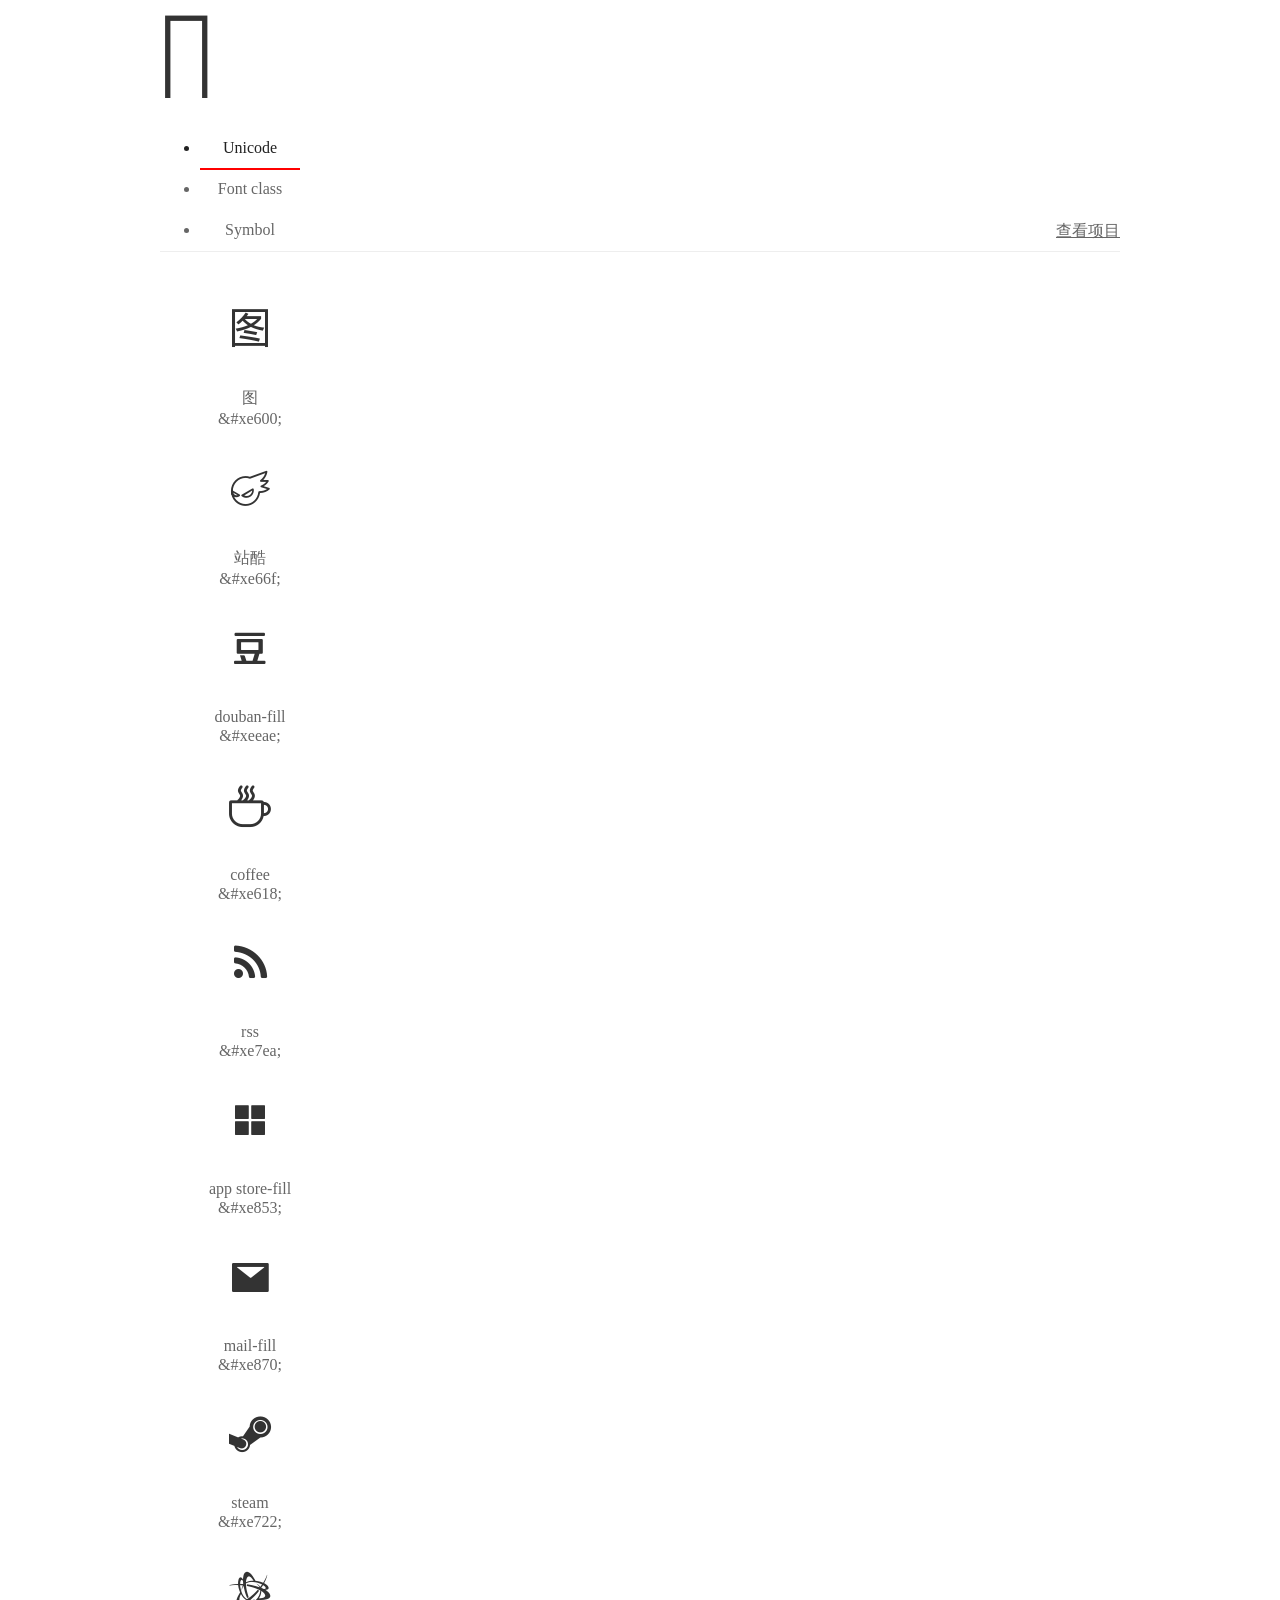
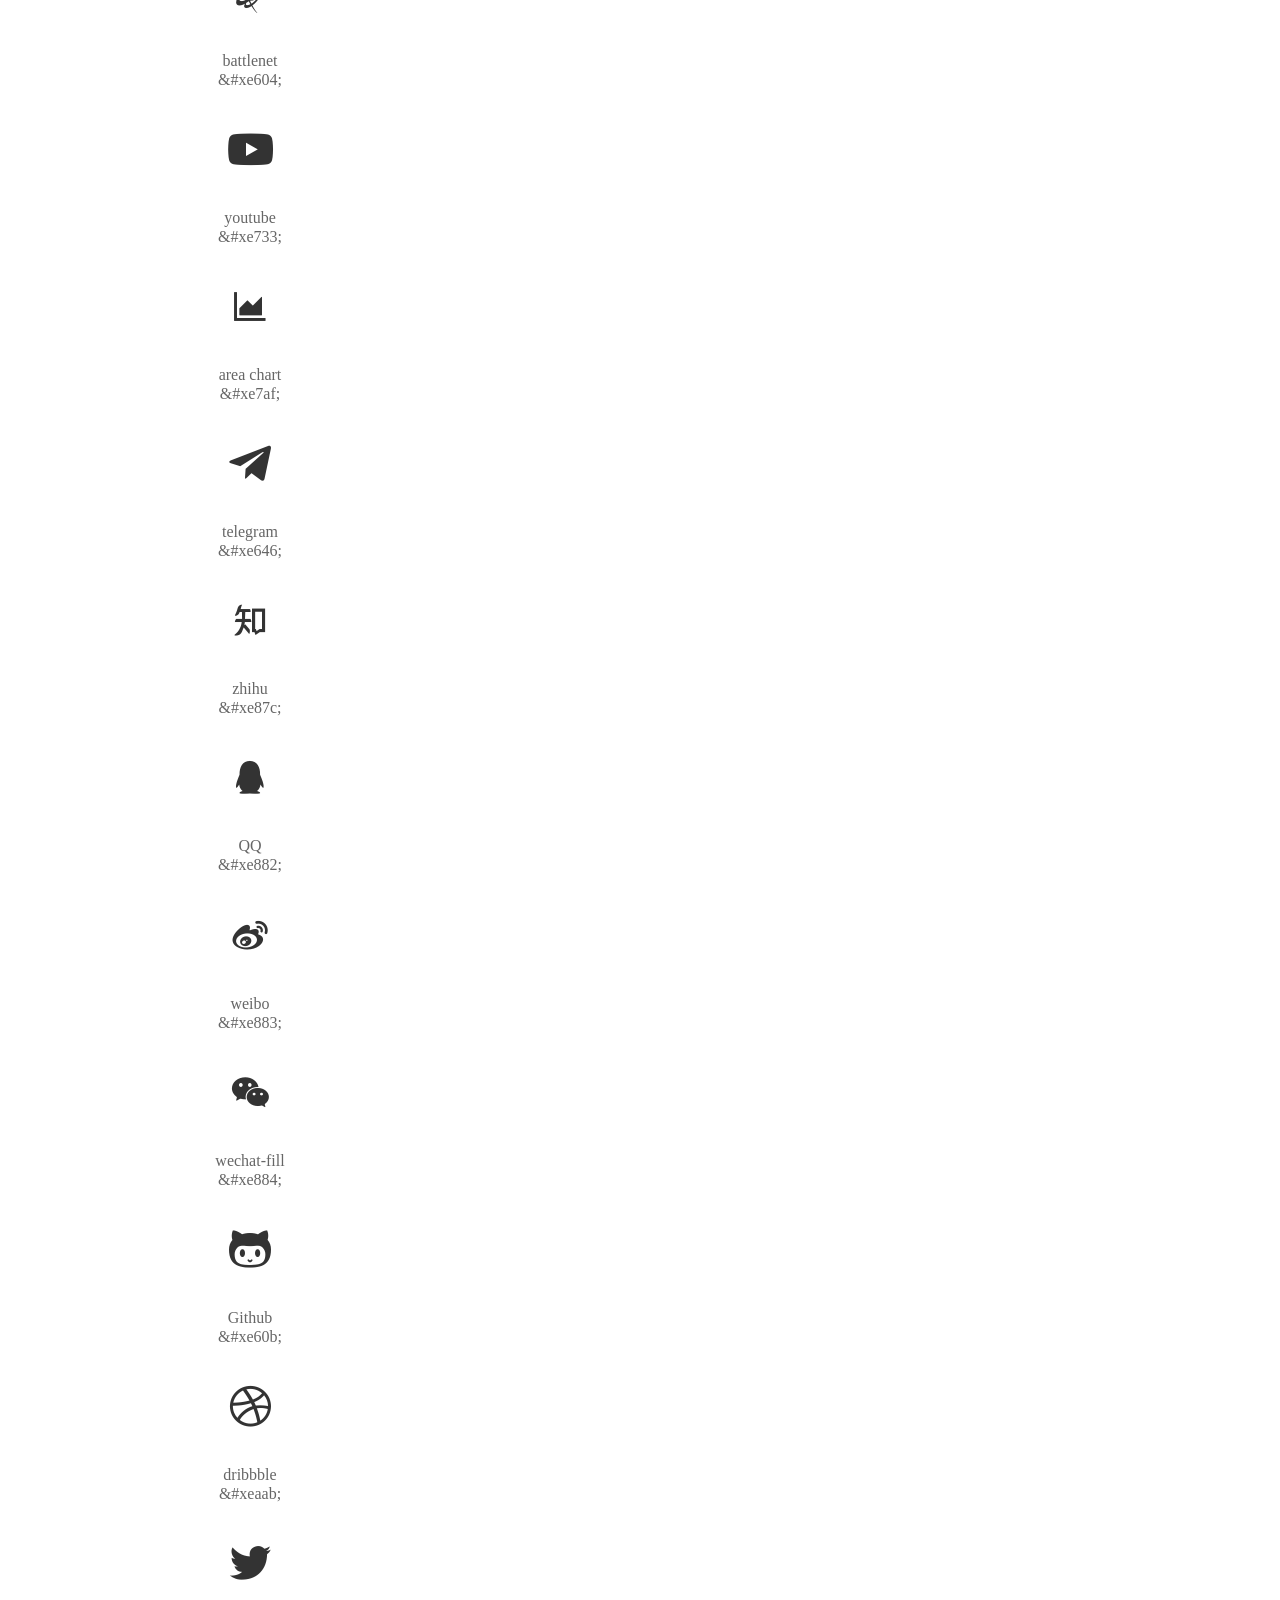
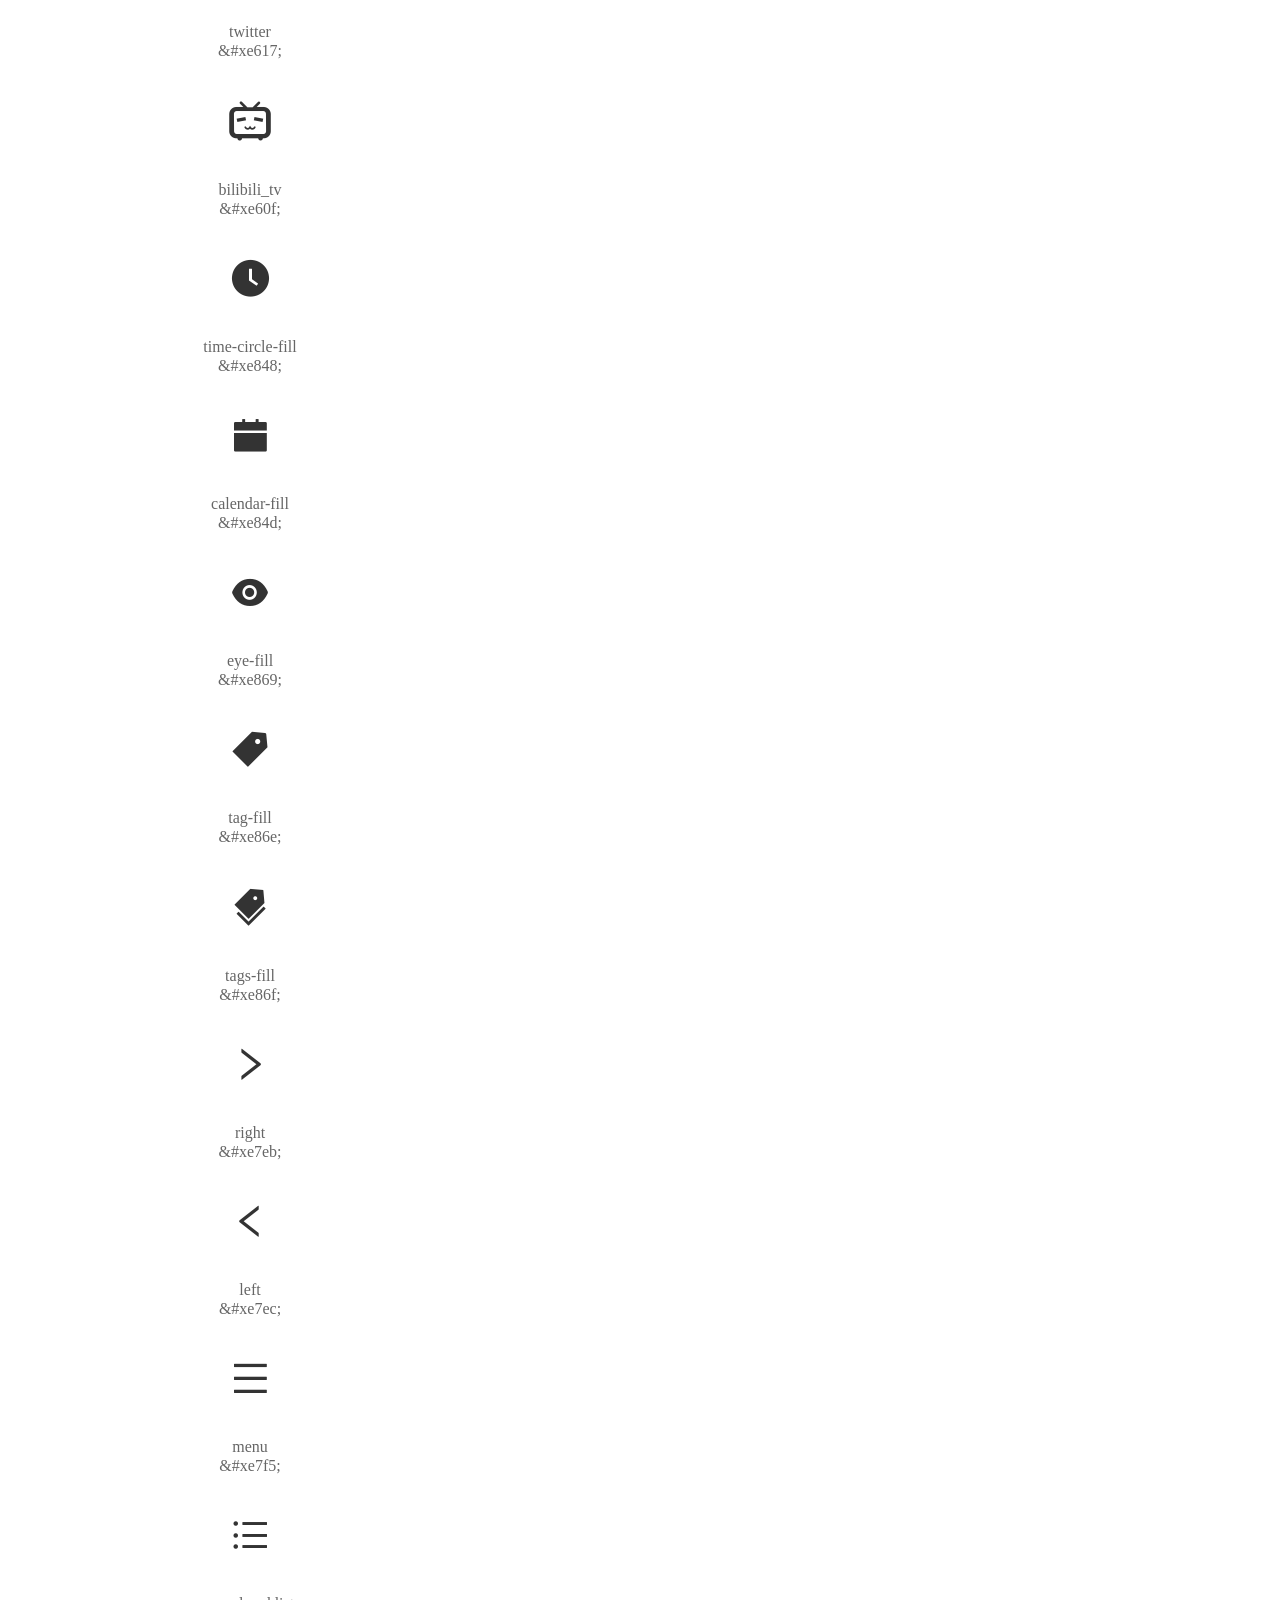
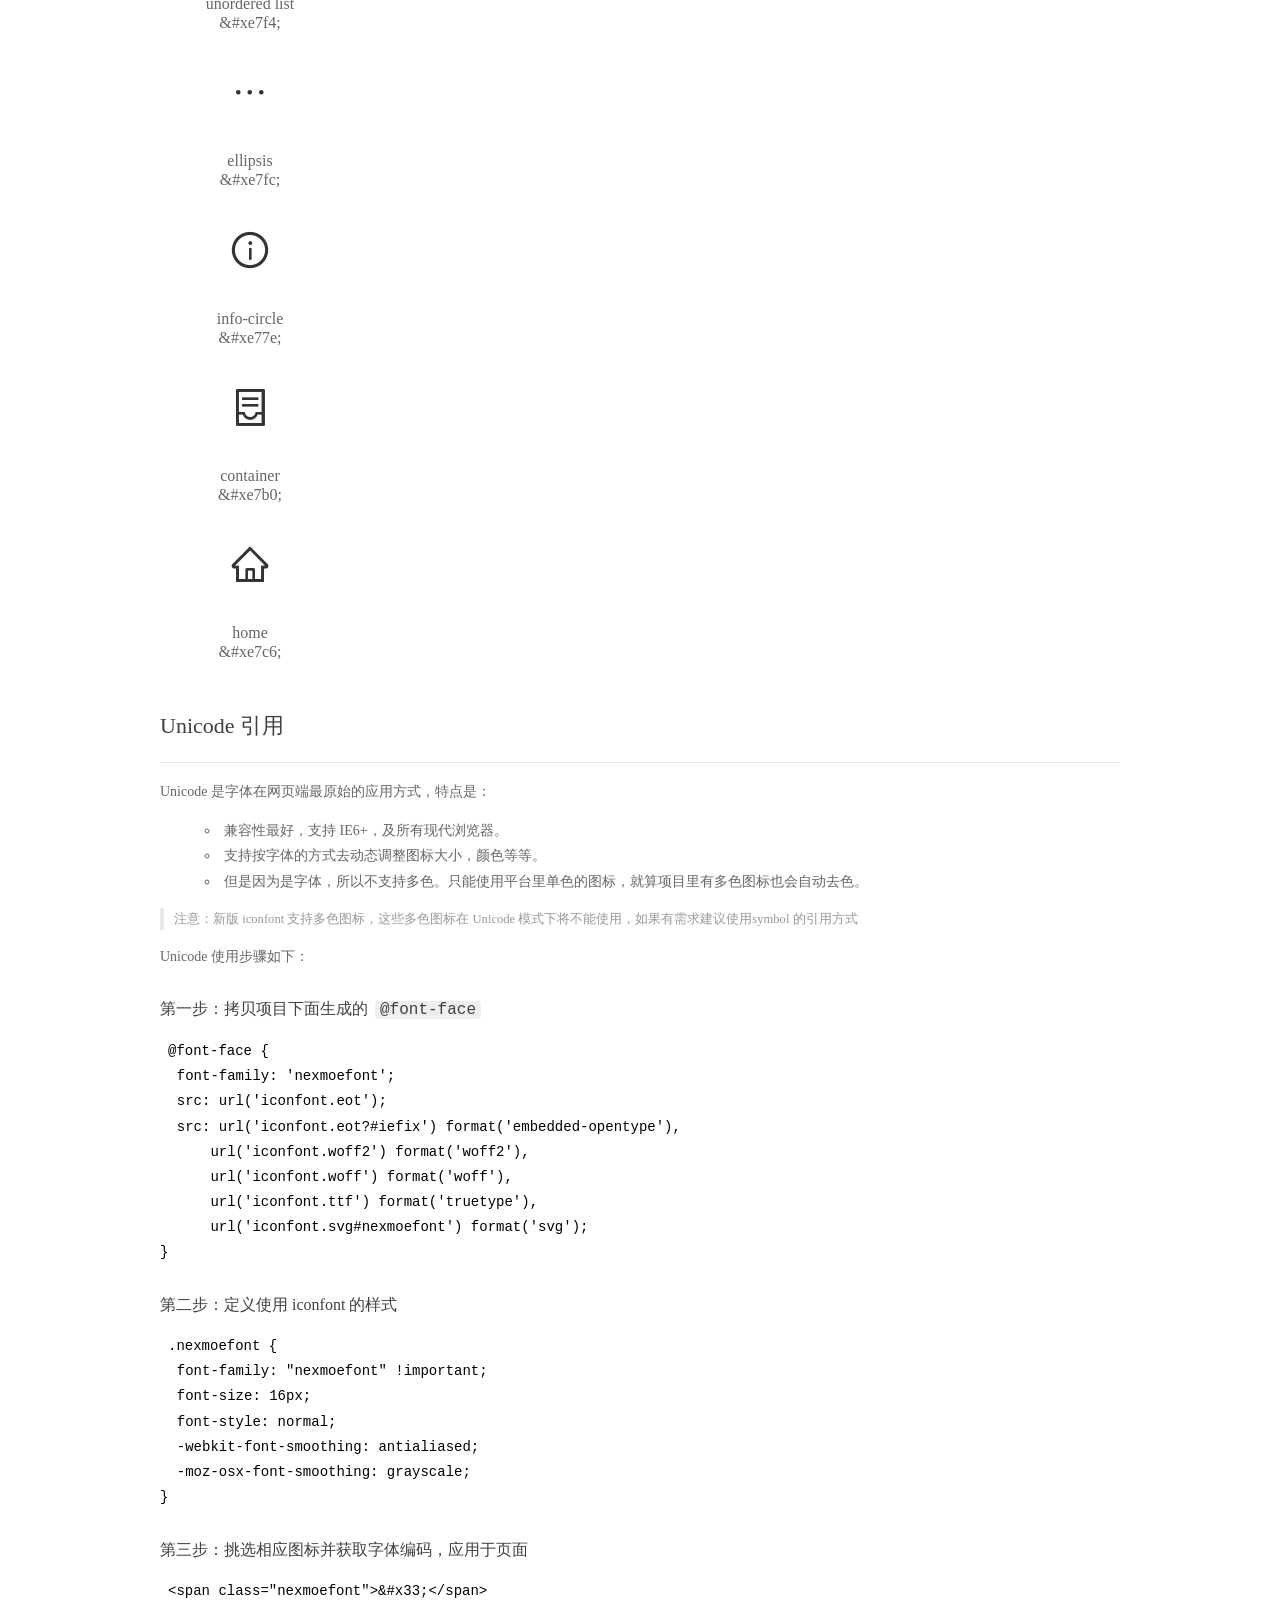
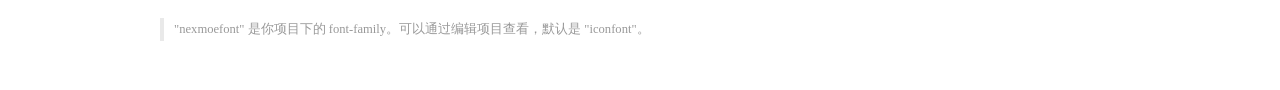
<file: lib/iconfont/demo_index.html>
<!DOCTYPE html>
<html>
<head>
  <meta charset="utf-8"/>
  <title>IconFont Demo</title>
  <link rel="shortcut icon" href="https://img.alicdn.com/tps/i4/TB1_oz6GVXXXXaFXpXXJDFnIXXX-64-64.ico" type="image/x-icon"/>
  <link rel="stylesheet" href="https://g.alicdn.com/thx/cube/1.3.2/cube.min.css">
  <link rel="stylesheet" href="demo.css">
  <link rel="stylesheet" href="iconfont.css">
  <script src="iconfont.js"></script>
  <!-- jQuery -->
  <script src="https://a1.alicdn.com/oss/uploads/2018/12/26/7bfddb60-08e8-11e9-9b04-53e73bb6408b.js"></script>
  <!-- 代码高亮 -->
  <script src="https://a1.alicdn.com/oss/uploads/2018/12/26/a3f714d0-08e6-11e9-8a15-ebf944d7534c.js"></script>
</head>
<body>
  <div class="main">
    <h1 class="logo"><a href="https://www.iconfont.cn/" title="iconfont 首页" target="_blank">&#xe86b;</a></h1>
    <div class="nav-tabs">
      <ul id="tabs" class="dib-box">
        <li class="dib active"><span>Unicode</span></li>
        <li class="dib"><span>Font class</span></li>
        <li class="dib"><span>Symbol</span></li>
      </ul>
      
      <a href="https://www.iconfont.cn/manage/index?manage_type=myprojects&projectId=1038733" target="_blank" class="nav-more">查看项目</a>
      
    </div>
    <div class="tab-container">
      <div class="content unicode" style="display: block;">
          <ul class="icon_lists dib-box">
          
            <li class="dib">
              <span class="icon nexmoefont">&#xe600;</span>
                <div class="name">图</div>
                <div class="code-name">&amp;#xe600;</div>
              </li>
          
            <li class="dib">
              <span class="icon nexmoefont">&#xe66f;</span>
                <div class="name">站酷</div>
                <div class="code-name">&amp;#xe66f;</div>
              </li>
          
            <li class="dib">
              <span class="icon nexmoefont">&#xeeae;</span>
                <div class="name">douban-fill</div>
                <div class="code-name">&amp;#xeeae;</div>
              </li>
          
            <li class="dib">
              <span class="icon nexmoefont">&#xe618;</span>
                <div class="name">coffee</div>
                <div class="code-name">&amp;#xe618;</div>
              </li>
          
            <li class="dib">
              <span class="icon nexmoefont">&#xe7ea;</span>
                <div class="name">rss</div>
                <div class="code-name">&amp;#xe7ea;</div>
              </li>
          
            <li class="dib">
              <span class="icon nexmoefont">&#xe853;</span>
                <div class="name">app store-fill</div>
                <div class="code-name">&amp;#xe853;</div>
              </li>
          
            <li class="dib">
              <span class="icon nexmoefont">&#xe870;</span>
                <div class="name">mail-fill</div>
                <div class="code-name">&amp;#xe870;</div>
              </li>
          
            <li class="dib">
              <span class="icon nexmoefont">&#xe722;</span>
                <div class="name">steam</div>
                <div class="code-name">&amp;#xe722;</div>
              </li>
          
            <li class="dib">
              <span class="icon nexmoefont">&#xe604;</span>
                <div class="name">battlenet</div>
                <div class="code-name">&amp;#xe604;</div>
              </li>
          
            <li class="dib">
              <span class="icon nexmoefont">&#xe733;</span>
                <div class="name">youtube</div>
                <div class="code-name">&amp;#xe733;</div>
              </li>
          
            <li class="dib">
              <span class="icon nexmoefont">&#xe7af;</span>
                <div class="name">area chart</div>
                <div class="code-name">&amp;#xe7af;</div>
              </li>
          
            <li class="dib">
              <span class="icon nexmoefont">&#xe646;</span>
                <div class="name">telegram</div>
                <div class="code-name">&amp;#xe646;</div>
              </li>
          
            <li class="dib">
              <span class="icon nexmoefont">&#xe87c;</span>
                <div class="name">zhihu</div>
                <div class="code-name">&amp;#xe87c;</div>
              </li>
          
            <li class="dib">
              <span class="icon nexmoefont">&#xe882;</span>
                <div class="name">QQ</div>
                <div class="code-name">&amp;#xe882;</div>
              </li>
          
            <li class="dib">
              <span class="icon nexmoefont">&#xe883;</span>
                <div class="name">weibo</div>
                <div class="code-name">&amp;#xe883;</div>
              </li>
          
            <li class="dib">
              <span class="icon nexmoefont">&#xe884;</span>
                <div class="name">wechat-fill</div>
                <div class="code-name">&amp;#xe884;</div>
              </li>
          
            <li class="dib">
              <span class="icon nexmoefont">&#xe60b;</span>
                <div class="name">Github</div>
                <div class="code-name">&amp;#xe60b;</div>
              </li>
          
            <li class="dib">
              <span class="icon nexmoefont">&#xeaab;</span>
                <div class="name">dribbble</div>
                <div class="code-name">&amp;#xeaab;</div>
              </li>
          
            <li class="dib">
              <span class="icon nexmoefont">&#xe617;</span>
                <div class="name">twitter</div>
                <div class="code-name">&amp;#xe617;</div>
              </li>
          
            <li class="dib">
              <span class="icon nexmoefont">&#xe60f;</span>
                <div class="name">bilibili_tv</div>
                <div class="code-name">&amp;#xe60f;</div>
              </li>
          
            <li class="dib">
              <span class="icon nexmoefont">&#xe848;</span>
                <div class="name">time-circle-fill</div>
                <div class="code-name">&amp;#xe848;</div>
              </li>
          
            <li class="dib">
              <span class="icon nexmoefont">&#xe84d;</span>
                <div class="name">calendar-fill</div>
                <div class="code-name">&amp;#xe84d;</div>
              </li>
          
            <li class="dib">
              <span class="icon nexmoefont">&#xe869;</span>
                <div class="name">eye-fill</div>
                <div class="code-name">&amp;#xe869;</div>
              </li>
          
            <li class="dib">
              <span class="icon nexmoefont">&#xe86e;</span>
                <div class="name">tag-fill</div>
                <div class="code-name">&amp;#xe86e;</div>
              </li>
          
            <li class="dib">
              <span class="icon nexmoefont">&#xe86f;</span>
                <div class="name">tags-fill</div>
                <div class="code-name">&amp;#xe86f;</div>
              </li>
          
            <li class="dib">
              <span class="icon nexmoefont">&#xe7eb;</span>
                <div class="name">right</div>
                <div class="code-name">&amp;#xe7eb;</div>
              </li>
          
            <li class="dib">
              <span class="icon nexmoefont">&#xe7ec;</span>
                <div class="name">left</div>
                <div class="code-name">&amp;#xe7ec;</div>
              </li>
          
            <li class="dib">
              <span class="icon nexmoefont">&#xe7f5;</span>
                <div class="name">menu</div>
                <div class="code-name">&amp;#xe7f5;</div>
              </li>
          
            <li class="dib">
              <span class="icon nexmoefont">&#xe7f4;</span>
                <div class="name">unordered list</div>
                <div class="code-name">&amp;#xe7f4;</div>
              </li>
          
            <li class="dib">
              <span class="icon nexmoefont">&#xe7fc;</span>
                <div class="name">ellipsis</div>
                <div class="code-name">&amp;#xe7fc;</div>
              </li>
          
            <li class="dib">
              <span class="icon nexmoefont">&#xe77e;</span>
                <div class="name">info-circle</div>
                <div class="code-name">&amp;#xe77e;</div>
              </li>
          
            <li class="dib">
              <span class="icon nexmoefont">&#xe7b0;</span>
                <div class="name">container</div>
                <div class="code-name">&amp;#xe7b0;</div>
              </li>
          
            <li class="dib">
              <span class="icon nexmoefont">&#xe7c6;</span>
                <div class="name">home</div>
                <div class="code-name">&amp;#xe7c6;</div>
              </li>
          
          </ul>
          <div class="article markdown">
          <h2 id="unicode-">Unicode 引用</h2>
          <hr>

          <p>Unicode 是字体在网页端最原始的应用方式，特点是：</p>
          <ul>
            <li>兼容性最好，支持 IE6+，及所有现代浏览器。</li>
            <li>支持按字体的方式去动态调整图标大小，颜色等等。</li>
            <li>但是因为是字体，所以不支持多色。只能使用平台里单色的图标，就算项目里有多色图标也会自动去色。</li>
          </ul>
          <blockquote>
            <p>注意：新版 iconfont 支持多色图标，这些多色图标在 Unicode 模式下将不能使用，如果有需求建议使用symbol 的引用方式</p>
          </blockquote>
          <p>Unicode 使用步骤如下：</p>
          <h3 id="-font-face">第一步：拷贝项目下面生成的 <code>@font-face</code></h3>
<pre><code class="language-css"
>@font-face {
  font-family: 'nexmoefont';
  src: url('iconfont.eot');
  src: url('iconfont.eot?#iefix') format('embedded-opentype'),
      url('iconfont.woff2') format('woff2'),
      url('iconfont.woff') format('woff'),
      url('iconfont.ttf') format('truetype'),
      url('iconfont.svg#nexmoefont') format('svg');
}
</code></pre>
          <h3 id="-iconfont-">第二步：定义使用 iconfont 的样式</h3>
<pre><code class="language-css"
>.nexmoefont {
  font-family: "nexmoefont" !important;
  font-size: 16px;
  font-style: normal;
  -webkit-font-smoothing: antialiased;
  -moz-osx-font-smoothing: grayscale;
}
</code></pre>
          <h3 id="-">第三步：挑选相应图标并获取字体编码，应用于页面</h3>
<pre>
<code class="language-html"
>&lt;span class="nexmoefont"&gt;&amp;#x33;&lt;/span&gt;
</code></pre>
          <blockquote>
            <p>"nexmoefont" 是你项目下的 font-family。可以通过编辑项目查看，默认是 "iconfont"。</p>
          </blockquote>
          </div>
      </div>
      <div class="content font-class">
        <ul class="icon_lists dib-box">
          
          <li class="dib">
            <span class="icon nexmoefont icon-tuchong"></span>
            <div class="name">
              图
            </div>
            <div class="code-name">.icon-tuchong
            </div>
          </li>
          
          <li class="dib">
            <span class="icon nexmoefont icon-zhanku"></span>
            <div class="name">
              站酷
            </div>
            <div class="code-name">.icon-zhanku
            </div>
          </li>
          
          <li class="dib">
            <span class="icon nexmoefont icon-douban-fill"></span>
            <div class="name">
              douban-fill
            </div>
            <div class="code-name">.icon-douban-fill
            </div>
          </li>
          
          <li class="dib">
            <span class="icon nexmoefont icon-coffee"></span>
            <div class="name">
              coffee
            </div>
            <div class="code-name">.icon-coffee
            </div>
          </li>
          
          <li class="dib">
            <span class="icon nexmoefont icon-rss"></span>
            <div class="name">
              rss
            </div>
            <div class="code-name">.icon-rss
            </div>
          </li>
          
          <li class="dib">
            <span class="icon nexmoefont icon-appstore-fill"></span>
            <div class="name">
              app store-fill
            </div>
            <div class="code-name">.icon-appstore-fill
            </div>
          </li>
          
          <li class="dib">
            <span class="icon nexmoefont icon-mail-fill"></span>
            <div class="name">
              mail-fill
            </div>
            <div class="code-name">.icon-mail-fill
            </div>
          </li>
          
          <li class="dib">
            <span class="icon nexmoefont icon-steam"></span>
            <div class="name">
              steam
            </div>
            <div class="code-name">.icon-steam
            </div>
          </li>
          
          <li class="dib">
            <span class="icon nexmoefont icon-battlenet"></span>
            <div class="name">
              battlenet
            </div>
            <div class="code-name">.icon-battlenet
            </div>
          </li>
          
          <li class="dib">
            <span class="icon nexmoefont icon-youtube"></span>
            <div class="name">
              youtube
            </div>
            <div class="code-name">.icon-youtube
            </div>
          </li>
          
          <li class="dib">
            <span class="icon nexmoefont icon-areachart"></span>
            <div class="name">
              area chart
            </div>
            <div class="code-name">.icon-areachart
            </div>
          </li>
          
          <li class="dib">
            <span class="icon nexmoefont icon-telegram"></span>
            <div class="name">
              telegram
            </div>
            <div class="code-name">.icon-telegram
            </div>
          </li>
          
          <li class="dib">
            <span class="icon nexmoefont icon-zhihu"></span>
            <div class="name">
              zhihu
            </div>
            <div class="code-name">.icon-zhihu
            </div>
          </li>
          
          <li class="dib">
            <span class="icon nexmoefont icon-QQ"></span>
            <div class="name">
              QQ
            </div>
            <div class="code-name">.icon-QQ
            </div>
          </li>
          
          <li class="dib">
            <span class="icon nexmoefont icon-weibo"></span>
            <div class="name">
              weibo
            </div>
            <div class="code-name">.icon-weibo
            </div>
          </li>
          
          <li class="dib">
            <span class="icon nexmoefont icon-wechat-fill"></span>
            <div class="name">
              wechat-fill
            </div>
            <div class="code-name">.icon-wechat-fill
            </div>
          </li>
          
          <li class="dib">
            <span class="icon nexmoefont icon-github"></span>
            <div class="name">
              Github
            </div>
            <div class="code-name">.icon-github
            </div>
          </li>
          
          <li class="dib">
            <span class="icon nexmoefont icon-dribbble"></span>
            <div class="name">
              dribbble
            </div>
            <div class="code-name">.icon-dribbble
            </div>
          </li>
          
          <li class="dib">
            <span class="icon nexmoefont icon-twitter"></span>
            <div class="name">
              twitter
            </div>
            <div class="code-name">.icon-twitter
            </div>
          </li>
          
          <li class="dib">
            <span class="icon nexmoefont icon-bilibili"></span>
            <div class="name">
              bilibili_tv
            </div>
            <div class="code-name">.icon-bilibili
            </div>
          </li>
          
          <li class="dib">
            <span class="icon nexmoefont icon-time-circle-fill"></span>
            <div class="name">
              time-circle-fill
            </div>
            <div class="code-name">.icon-time-circle-fill
            </div>
          </li>
          
          <li class="dib">
            <span class="icon nexmoefont icon-calendar-fill"></span>
            <div class="name">
              calendar-fill
            </div>
            <div class="code-name">.icon-calendar-fill
            </div>
          </li>
          
          <li class="dib">
            <span class="icon nexmoefont icon-eye-fill"></span>
            <div class="name">
              eye-fill
            </div>
            <div class="code-name">.icon-eye-fill
            </div>
          </li>
          
          <li class="dib">
            <span class="icon nexmoefont icon-tag-fill"></span>
            <div class="name">
              tag-fill
            </div>
            <div class="code-name">.icon-tag-fill
            </div>
          </li>
          
          <li class="dib">
            <span class="icon nexmoefont icon-tags-fill"></span>
            <div class="name">
              tags-fill
            </div>
            <div class="code-name">.icon-tags-fill
            </div>
          </li>
          
          <li class="dib">
            <span class="icon nexmoefont icon-right"></span>
            <div class="name">
              right
            </div>
            <div class="code-name">.icon-right
            </div>
          </li>
          
          <li class="dib">
            <span class="icon nexmoefont icon-left"></span>
            <div class="name">
              left
            </div>
            <div class="code-name">.icon-left
            </div>
          </li>
          
          <li class="dib">
            <span class="icon nexmoefont icon-menu"></span>
            <div class="name">
              menu
            </div>
            <div class="code-name">.icon-menu
            </div>
          </li>
          
          <li class="dib">
            <span class="icon nexmoefont icon-unorderedlist"></span>
            <div class="name">
              unordered list
            </div>
            <div class="code-name">.icon-unorderedlist
            </div>
          </li>
          
          <li class="dib">
            <span class="icon nexmoefont icon-ellipsis"></span>
            <div class="name">
              ellipsis
            </div>
            <div class="code-name">.icon-ellipsis
            </div>
          </li>
          
          <li class="dib">
            <span class="icon nexmoefont icon-info-circle"></span>
            <div class="name">
              info-circle
            </div>
            <div class="code-name">.icon-info-circle
            </div>
          </li>
          
          <li class="dib">
            <span class="icon nexmoefont icon-container"></span>
            <div class="name">
              container
            </div>
            <div class="code-name">.icon-container
            </div>
          </li>
          
          <li class="dib">
            <span class="icon nexmoefont icon-home"></span>
            <div class="name">
              home
            </div>
            <div class="code-name">.icon-home
            </div>
          </li>
          
        </ul>
        <div class="article markdown">
        <h2 id="font-class-">font-class 引用</h2>
        <hr>

        <p>font-class 是 Unicode 使用方式的一种变种，主要是解决 Unicode 书写不直观，语意不明确的问题。</p>
        <p>与 Unicode 使用方式相比，具有如下特点：</p>
        <ul>
          <li>兼容性良好，支持 IE8+，及所有现代浏览器。</li>
          <li>相比于 Unicode 语意明确，书写更直观。可以很容易分辨这个 icon 是什么。</li>
          <li>因为使用 class 来定义图标，所以当要替换图标时，只需要修改 class 里面的 Unicode 引用。</li>
          <li>不过因为本质上还是使用的字体，所以多色图标还是不支持的。</li>
        </ul>
        <p>使用步骤如下：</p>
        <h3 id="-fontclass-">第一步：引入项目下面生成的 fontclass 代码：</h3>
<pre><code class="language-html">&lt;link rel="stylesheet" href="./iconfont.css"&gt;
</code></pre>
        <h3 id="-">第二步：挑选相应图标并获取类名，应用于页面：</h3>
<pre><code class="language-html">&lt;span class="nexmoefont icon-xxx"&gt;&lt;/span&gt;
</code></pre>
        <blockquote>
          <p>"
            nexmoefont" 是你项目下的 font-family。可以通过编辑项目查看，默认是 "iconfont"。</p>
        </blockquote>
      </div>
      </div>
      <div class="content symbol">
          <ul class="icon_lists dib-box">
          
            <li class="dib">
                <svg class="icon svg-icon" aria-hidden="true">
                  <use xlink:href="#icon-tuchong"></use>
                </svg>
                <div class="name">图</div>
                <div class="code-name">#icon-tuchong</div>
            </li>
          
            <li class="dib">
                <svg class="icon svg-icon" aria-hidden="true">
                  <use xlink:href="#icon-zhanku"></use>
                </svg>
                <div class="name">站酷</div>
                <div class="code-name">#icon-zhanku</div>
            </li>
          
            <li class="dib">
                <svg class="icon svg-icon" aria-hidden="true">
                  <use xlink:href="#icon-douban-fill"></use>
                </svg>
                <div class="name">douban-fill</div>
                <div class="code-name">#icon-douban-fill</div>
            </li>
          
            <li class="dib">
                <svg class="icon svg-icon" aria-hidden="true">
                  <use xlink:href="#icon-coffee"></use>
                </svg>
                <div class="name">coffee</div>
                <div class="code-name">#icon-coffee</div>
            </li>
          
            <li class="dib">
                <svg class="icon svg-icon" aria-hidden="true">
                  <use xlink:href="#icon-rss"></use>
                </svg>
                <div class="name">rss</div>
                <div class="code-name">#icon-rss</div>
            </li>
          
            <li class="dib">
                <svg class="icon svg-icon" aria-hidden="true">
                  <use xlink:href="#icon-appstore-fill"></use>
                </svg>
                <div class="name">app store-fill</div>
                <div class="code-name">#icon-appstore-fill</div>
            </li>
          
            <li class="dib">
                <svg class="icon svg-icon" aria-hidden="true">
                  <use xlink:href="#icon-mail-fill"></use>
                </svg>
                <div class="name">mail-fill</div>
                <div class="code-name">#icon-mail-fill</div>
            </li>
          
            <li class="dib">
                <svg class="icon svg-icon" aria-hidden="true">
                  <use xlink:href="#icon-steam"></use>
                </svg>
                <div class="name">steam</div>
                <div class="code-name">#icon-steam</div>
            </li>
          
            <li class="dib">
                <svg class="icon svg-icon" aria-hidden="true">
                  <use xlink:href="#icon-battlenet"></use>
                </svg>
                <div class="name">battlenet</div>
                <div class="code-name">#icon-battlenet</div>
            </li>
          
            <li class="dib">
                <svg class="icon svg-icon" aria-hidden="true">
                  <use xlink:href="#icon-youtube"></use>
                </svg>
                <div class="name">youtube</div>
                <div class="code-name">#icon-youtube</div>
            </li>
          
            <li class="dib">
                <svg class="icon svg-icon" aria-hidden="true">
                  <use xlink:href="#icon-areachart"></use>
                </svg>
                <div class="name">area chart</div>
                <div class="code-name">#icon-areachart</div>
            </li>
          
            <li class="dib">
                <svg class="icon svg-icon" aria-hidden="true">
                  <use xlink:href="#icon-telegram"></use>
                </svg>
                <div class="name">telegram</div>
                <div class="code-name">#icon-telegram</div>
            </li>
          
            <li class="dib">
                <svg class="icon svg-icon" aria-hidden="true">
                  <use xlink:href="#icon-zhihu"></use>
                </svg>
                <div class="name">zhihu</div>
                <div class="code-name">#icon-zhihu</div>
            </li>
          
            <li class="dib">
                <svg class="icon svg-icon" aria-hidden="true">
                  <use xlink:href="#icon-QQ"></use>
                </svg>
                <div class="name">QQ</div>
                <div class="code-name">#icon-QQ</div>
            </li>
          
            <li class="dib">
                <svg class="icon svg-icon" aria-hidden="true">
                  <use xlink:href="#icon-weibo"></use>
                </svg>
                <div class="name">weibo</div>
                <div class="code-name">#icon-weibo</div>
            </li>
          
            <li class="dib">
                <svg class="icon svg-icon" aria-hidden="true">
                  <use xlink:href="#icon-wechat-fill"></use>
                </svg>
                <div class="name">wechat-fill</div>
                <div class="code-name">#icon-wechat-fill</div>
            </li>
          
            <li class="dib">
                <svg class="icon svg-icon" aria-hidden="true">
                  <use xlink:href="#icon-github"></use>
                </svg>
                <div class="name">Github</div>
                <div class="code-name">#icon-github</div>
            </li>
          
            <li class="dib">
                <svg class="icon svg-icon" aria-hidden="true">
                  <use xlink:href="#icon-dribbble"></use>
                </svg>
                <div class="name">dribbble</div>
                <div class="code-name">#icon-dribbble</div>
            </li>
          
            <li class="dib">
                <svg class="icon svg-icon" aria-hidden="true">
                  <use xlink:href="#icon-twitter"></use>
                </svg>
                <div class="name">twitter</div>
                <div class="code-name">#icon-twitter</div>
            </li>
          
            <li class="dib">
                <svg class="icon svg-icon" aria-hidden="true">
                  <use xlink:href="#icon-bilibili"></use>
                </svg>
                <div class="name">bilibili_tv</div>
                <div class="code-name">#icon-bilibili</div>
            </li>
          
            <li class="dib">
                <svg class="icon svg-icon" aria-hidden="true">
                  <use xlink:href="#icon-time-circle-fill"></use>
                </svg>
                <div class="name">time-circle-fill</div>
                <div class="code-name">#icon-time-circle-fill</div>
            </li>
          
            <li class="dib">
                <svg class="icon svg-icon" aria-hidden="true">
                  <use xlink:href="#icon-calendar-fill"></use>
                </svg>
                <div class="name">calendar-fill</div>
                <div class="code-name">#icon-calendar-fill</div>
            </li>
          
            <li class="dib">
                <svg class="icon svg-icon" aria-hidden="true">
                  <use xlink:href="#icon-eye-fill"></use>
                </svg>
                <div class="name">eye-fill</div>
                <div class="code-name">#icon-eye-fill</div>
            </li>
          
            <li class="dib">
                <svg class="icon svg-icon" aria-hidden="true">
                  <use xlink:href="#icon-tag-fill"></use>
                </svg>
                <div class="name">tag-fill</div>
                <div class="code-name">#icon-tag-fill</div>
            </li>
          
            <li class="dib">
                <svg class="icon svg-icon" aria-hidden="true">
                  <use xlink:href="#icon-tags-fill"></use>
                </svg>
                <div class="name">tags-fill</div>
                <div class="code-name">#icon-tags-fill</div>
            </li>
          
            <li class="dib">
                <svg class="icon svg-icon" aria-hidden="true">
                  <use xlink:href="#icon-right"></use>
                </svg>
                <div class="name">right</div>
                <div class="code-name">#icon-right</div>
            </li>
          
            <li class="dib">
                <svg class="icon svg-icon" aria-hidden="true">
                  <use xlink:href="#icon-left"></use>
                </svg>
                <div class="name">left</div>
                <div class="code-name">#icon-left</div>
            </li>
          
            <li class="dib">
                <svg class="icon svg-icon" aria-hidden="true">
                  <use xlink:href="#icon-menu"></use>
                </svg>
                <div class="name">menu</div>
                <div class="code-name">#icon-menu</div>
            </li>
          
            <li class="dib">
                <svg class="icon svg-icon" aria-hidden="true">
                  <use xlink:href="#icon-unorderedlist"></use>
                </svg>
                <div class="name">unordered list</div>
                <div class="code-name">#icon-unorderedlist</div>
            </li>
          
            <li class="dib">
                <svg class="icon svg-icon" aria-hidden="true">
                  <use xlink:href="#icon-ellipsis"></use>
                </svg>
                <div class="name">ellipsis</div>
                <div class="code-name">#icon-ellipsis</div>
            </li>
          
            <li class="dib">
                <svg class="icon svg-icon" aria-hidden="true">
                  <use xlink:href="#icon-info-circle"></use>
                </svg>
                <div class="name">info-circle</div>
                <div class="code-name">#icon-info-circle</div>
            </li>
          
            <li class="dib">
                <svg class="icon svg-icon" aria-hidden="true">
                  <use xlink:href="#icon-container"></use>
                </svg>
                <div class="name">container</div>
                <div class="code-name">#icon-container</div>
            </li>
          
            <li class="dib">
                <svg class="icon svg-icon" aria-hidden="true">
                  <use xlink:href="#icon-home"></use>
                </svg>
                <div class="name">home</div>
                <div class="code-name">#icon-home</div>
            </li>
          
          </ul>
          <div class="article markdown">
          <h2 id="symbol-">Symbol 引用</h2>
          <hr>

          <p>这是一种全新的使用方式，应该说这才是未来的主流，也是平台目前推荐的用法。相关介绍可以参考这篇<a href="">文章</a>
            这种用法其实是做了一个 SVG 的集合，与另外两种相比具有如下特点：</p>
          <ul>
            <li>支持多色图标了，不再受单色限制。</li>
            <li>通过一些技巧，支持像字体那样，通过 <code>font-size</code>, <code>color</code> 来调整样式。</li>
            <li>兼容性较差，支持 IE9+，及现代浏览器。</li>
            <li>浏览器渲染 SVG 的性能一般，还不如 png。</li>
          </ul>
          <p>使用步骤如下：</p>
          <h3 id="-symbol-">第一步：引入项目下面生成的 symbol 代码：</h3>
<pre><code class="language-html">&lt;script src="./iconfont.js"&gt;&lt;/script&gt;
</code></pre>
          <h3 id="-css-">第二步：加入通用 CSS 代码（引入一次就行）：</h3>
<pre><code class="language-html">&lt;style&gt;
.icon {
  width: 1em;
  height: 1em;
  vertical-align: -0.15em;
  fill: currentColor;
  overflow: hidden;
}
&lt;/style&gt;
</code></pre>
          <h3 id="-">第三步：挑选相应图标并获取类名，应用于页面：</h3>
<pre><code class="language-html">&lt;svg class="icon" aria-hidden="true"&gt;
  &lt;use xlink:href="#icon-xxx"&gt;&lt;/use&gt;
&lt;/svg&gt;
</code></pre>
          </div>
      </div>

    </div>
  </div>
  <script>
  $(document).ready(function () {
      $('.tab-container .content:first').show()

      $('#tabs li').click(function (e) {
        var tabContent = $('.tab-container .content')
        var index = $(this).index()

        if ($(this).hasClass('active')) {
          return
        } else {
          $('#tabs li').removeClass('active')
          $(this).addClass('active')

          tabContent.hide().eq(index).fadeIn()
        }
      })
    })
  </script>
</body>
</html>
</file>
<file: lib/iconfont/demo.css>
/* Logo 字体 */
@font-face {
  font-family: "iconfont logo";
  src: url('https://at.alicdn.com/t/font_985780_km7mi63cihi.eot?t=1545807318834');
  src: url('https://at.alicdn.com/t/font_985780_km7mi63cihi.eot?t=1545807318834#iefix') format('embedded-opentype'),
    url('https://at.alicdn.com/t/font_985780_km7mi63cihi.woff?t=1545807318834') format('woff'),
    url('https://at.alicdn.com/t/font_985780_km7mi63cihi.ttf?t=1545807318834') format('truetype'),
    url('https://at.alicdn.com/t/font_985780_km7mi63cihi.svg?t=1545807318834#iconfont') format('svg');
}

.logo {
  font-family: "iconfont logo";
  font-size: 160px;
  font-style: normal;
  -webkit-font-smoothing: antialiased;
  -moz-osx-font-smoothing: grayscale;
}

/* tabs */
.nav-tabs {
  position: relative;
}

.nav-tabs .nav-more {
  position: absolute;
  right: 0;
  bottom: 0;
  height: 42px;
  line-height: 42px;
  color: #666;
}

#tabs {
  border-bottom: 1px solid #eee;
}

#tabs li {
  cursor: pointer;
  width: 100px;
  height: 40px;
  line-height: 40px;
  text-align: center;
  font-size: 16px;
  border-bottom: 2px solid transparent;
  position: relative;
  z-index: 1;
  margin-bottom: -1px;
  color: #666;
}


#tabs .active {
  border-bottom-color: #f00;
  color: #222;
}

.tab-container .content {
  display: none;
}

/* 页面布局 */
.main {
  padding: 30px 100px;
  width: 960px;
  margin: 0 auto;
}

.main .logo {
  color: #333;
  text-align: left;
  margin-bottom: 30px;
  line-height: 1;
  height: 110px;
  margin-top: -50px;
  overflow: hidden;
  *zoom: 1;
}

.main .logo a {
  font-size: 160px;
  color: #333;
}

.helps {
  margin-top: 40px;
}

.helps pre {
  padding: 20px;
  margin: 10px 0;
  border: solid 1px #e7e1cd;
  background-color: #fffdef;
  overflow: auto;
}

.icon_lists {
  width: 100% !important;
  overflow: hidden;
  *zoom: 1;
}

.icon_lists li {
  width: 100px;
  margin-bottom: 10px;
  margin-right: 20px;
  text-align: center;
  list-style: none !important;
  cursor: default;
}

.icon_lists li .code-name {
  line-height: 1.2;
}

.icon_lists .icon {
  display: block;
  height: 100px;
  line-height: 100px;
  font-size: 42px;
  margin: 10px auto;
  color: #333;
  -webkit-transition: font-size 0.25s linear, width 0.25s linear;
  -moz-transition: font-size 0.25s linear, width 0.25s linear;
  transition: font-size 0.25s linear, width 0.25s linear;
}

.icon_lists .icon:hover {
  font-size: 100px;
}

.icon_lists .svg-icon {
  /* 通过设置 font-size 来改变图标大小 */
  width: 1em;
  /* 图标和文字相邻时，垂直对齐 */
  vertical-align: -0.15em;
  /* 通过设置 color 来改变 SVG 的颜色/fill */
  fill: currentColor;
  /* path 和 stroke 溢出 viewBox 部分在 IE 下会显示
      normalize.css 中也包含这行 */
  overflow: hidden;
}

.icon_lists li .name,
.icon_lists li .code-name {
  color: #666;
}

/* markdown 样式 */
.markdown {
  color: #666;
  font-size: 14px;
  line-height: 1.8;
}

.highlight {
  line-height: 1.5;
}

.markdown img {
  vertical-align: middle;
  max-width: 100%;
}

.markdown h1 {
  color: #404040;
  font-weight: 500;
  line-height: 40px;
  margin-bottom: 24px;
}

.markdown h2,
.markdown h3,
.markdown h4,
.markdown h5,
.markdown h6 {
  color: #404040;
  margin: 1.6em 0 0.6em 0;
  font-weight: 500;
  clear: both;
}

.markdown h1 {
  font-size: 28px;
}

.markdown h2 {
  font-size: 22px;
}

.markdown h3 {
  font-size: 16px;
}

.markdown h4 {
  font-size: 14px;
}

.markdown h5 {
  font-size: 12px;
}

.markdown h6 {
  font-size: 12px;
}

.markdown hr {
  height: 1px;
  border: 0;
  background: #e9e9e9;
  margin: 16px 0;
  clear: both;
}

.markdown p {
  margin: 1em 0;
}

.markdown>p,
.markdown>blockquote,
.markdown>.highlight,
.markdown>ol,
.markdown>ul {
  width: 80%;
}

.markdown ul>li {
  list-style: circle;
}

.markdown>ul li,
.markdown blockquote ul>li {
  margin-left: 20px;
  padding-left: 4px;
}

.markdown>ul li p,
.markdown>ol li p {
  margin: 0.6em 0;
}

.markdown ol>li {
  list-style: decimal;
}

.markdown>ol li,
.markdown blockquote ol>li {
  margin-left: 20px;
  padding-left: 4px;
}

.markdown code {
  margin: 0 3px;
  padding: 0 5px;
  background: #eee;
  border-radius: 3px;
}

.markdown strong,
.markdown b {
  font-weight: 600;
}

.markdown>table {
  border-collapse: collapse;
  border-spacing: 0px;
  empty-cells: show;
  border: 1px solid #e9e9e9;
  width: 95%;
  margin-bottom: 24px;
}

.markdown>table th {
  white-space: nowrap;
  color: #333;
  font-weight: 600;
}

.markdown>table th,
.markdown>table td {
  border: 1px solid #e9e9e9;
  padding: 8px 16px;
  text-align: left;
}

.markdown>table th {
  background: #F7F7F7;
}

.markdown blockquote {
  font-size: 90%;
  color: #999;
  border-left: 4px solid #e9e9e9;
  padding-left: 0.8em;
  margin: 1em 0;
}

.markdown blockquote p {
  margin: 0;
}

.markdown .anchor {
  opacity: 0;
  transition: opacity 0.3s ease;
  margin-left: 8px;
}

.markdown .waiting {
  color: #ccc;
}

.markdown h1:hover .anchor,
.markdown h2:hover .anchor,
.markdown h3:hover .anchor,
.markdown h4:hover .anchor,
.markdown h5:hover .anchor,
.markdown h6:hover .anchor {
  opacity: 1;
  display: inline-block;
}

.markdown>br,
.markdown>p>br {
  clear: both;
}


.hljs {
  display: block;
  background: white;
  padding: 0.5em;
  color: #333333;
  overflow-x: auto;
}

.hljs-comment,
.hljs-meta {
  color: #969896;
}

.hljs-string,
.hljs-variable,
.hljs-template-variable,
.hljs-strong,
.hljs-emphasis,
.hljs-quote {
  color: #df5000;
}

.hljs-keyword,
.hljs-selector-tag,
.hljs-type {
  color: #a71d5d;
}

.hljs-literal,
.hljs-symbol,
.hljs-bullet,
.hljs-attribute {
  color: #0086b3;
}

.hljs-section,
.hljs-name {
  color: #63a35c;
}

.hljs-tag {
  color: #333333;
}

.hljs-title,
.hljs-attr,
.hljs-selector-id,
.hljs-selector-class,
.hljs-selector-attr,
.hljs-selector-pseudo {
  color: #795da3;
}

.hljs-addition {
  color: #55a532;
  background-color: #eaffea;
}

.hljs-deletion {
  color: #bd2c00;
  background-color: #ffecec;
}

.hljs-link {
  text-decoration: underline;
}

/* 代码高亮 */
/* PrismJS 1.15.0
https://prismjs.com/download.html#themes=prism&languages=markup+css+clike+javascript */
/**
 * prism.js default theme for JavaScript, CSS and HTML
 * Based on dabblet (http://dabblet.com)
 * @author Lea Verou
 */
code[class*="language-"],
pre[class*="language-"] {
  color: black;
  background: none;
  text-shadow: 0 1px white;
  font-family: Consolas, Monaco, 'Andale Mono', 'Ubuntu Mono', monospace;
  text-align: left;
  white-space: pre;
  word-spacing: normal;
  word-break: normal;
  word-wrap: normal;
  line-height: 1.5;

  -moz-tab-size: 4;
  -o-tab-size: 4;
  tab-size: 4;

  -webkit-hyphens: none;
  -moz-hyphens: none;
  -ms-hyphens: none;
  hyphens: none;
}

pre[class*="language-"]::-moz-selection,
pre[class*="language-"] ::-moz-selection,
code[class*="language-"]::-moz-selection,
code[class*="language-"] ::-moz-selection {
  text-shadow: none;
  background: #b3d4fc;
}

pre[class*="language-"]::selection,
pre[class*="language-"] ::selection,
code[class*="language-"]::selection,
code[class*="language-"] ::selection {
  text-shadow: none;
  background: #b3d4fc;
}

@media print {

  code[class*="language-"],
  pre[class*="language-"] {
    text-shadow: none;
  }
}

/* Code blocks */
pre[class*="language-"] {
  padding: 1em;
  margin: .5em 0;
  overflow: auto;
}

:not(pre)>code[class*="language-"],
pre[class*="language-"] {
  background: #f5f2f0;
}

/* Inline code */
:not(pre)>code[class*="language-"] {
  padding: .1em;
  border-radius: .3em;
  white-space: normal;
}

.token.comment,
.token.prolog,
.token.doctype,
.token.cdata {
  color: slategray;
}

.token.punctuation {
  color: #999;
}

.namespace {
  opacity: .7;
}

.token.property,
.token.tag,
.token.boolean,
.token.number,
.token.constant,
.token.symbol,
.token.deleted {
  color: #905;
}

.token.selector,
.token.attr-name,
.token.string,
.token.char,
.token.builtin,
.token.inserted {
  color: #690;
}

.token.operator,
.token.entity,
.token.url,
.language-css .token.string,
.style .token.string {
  color: #9a6e3a;
  background: hsla(0, 0%, 100%, .5);
}

.token.atrule,
.token.attr-value,
.token.keyword {
  color: #07a;
}

.token.function,
.token.class-name {
  color: #DD4A68;
}

.token.regex,
.token.important,
.token.variable {
  color: #e90;
}

.token.important,
.token.bold {
  font-weight: bold;
}

.token.italic {
  font-style: italic;
}

.token.entity {
  cursor: help;
}
</file>
<file: lib/iconfont/iconfont.css>
@font-face {font-family: "nexmoefont";
  src: url('iconfont.eot?t=1610371714911'); /* IE9 */
  src: url('iconfont.eot?t=1610371714911#iefix') format('embedded-opentype'), /* IE6-IE8 */
  url('[data-uri]') format('woff2'),
  url('iconfont.woff?t=1610371714911') format('woff'),
  url('iconfont.ttf?t=1610371714911') format('truetype'), /* chrome, firefox, opera, Safari, Android, iOS 4.2+ */
  url('iconfont.svg?t=1610371714911#nexmoefont') format('svg'); /* iOS 4.1- */
}

.nexmoefont {
  font-family: "nexmoefont" !important;
  font-size: 16px;
  font-style: normal;
  -webkit-font-smoothing: antialiased;
  -moz-osx-font-smoothing: grayscale;
}

.icon-tuchong:before {
  content: "\e600";
}

.icon-zhanku:before {
  content: "\e66f";
}

.icon-douban-fill:before {
  content: "\eeae";
}

.icon-coffee:before {
  content: "\e618";
}

.icon-rss:before {
  content: "\e7ea";
}

.icon-appstore-fill:before {
  content: "\e853";
}

.icon-mail-fill:before {
  content: "\e870";
}

.icon-steam:before {
  content: "\e722";
}

.icon-battlenet:before {
  content: "\e604";
}

.icon-youtube:before {
  content: "\e733";
}

.icon-areachart:before {
  content: "\e7af";
}

.icon-telegram:before {
  content: "\e646";
}

.icon-zhihu:before {
  content: "\e87c";
}

.icon-QQ:before {
  content: "\e882";
}

.icon-weibo:before {
  content: "\e883";
}

.icon-wechat-fill:before {
  content: "\e884";
}

.icon-github:before {
  content: "\e60b";
}

.icon-dribbble:before {
  content: "\eaab";
}

.icon-twitter:before {
  content: "\e617";
}

.icon-bilibili:before {
  content: "\e60f";
}

.icon-time-circle-fill:before {
  content: "\e848";
}

.icon-calendar-fill:before {
  content: "\e84d";
}

.icon-eye-fill:before {
  content: "\e869";
}

.icon-tag-fill:before {
  content: "\e86e";
}

.icon-tags-fill:before {
  content: "\e86f";
}

.icon-right:before {
  content: "\e7eb";
}

.icon-left:before {
  content: "\e7ec";
}

.icon-menu:before {
  content: "\e7f5";
}

.icon-unorderedlist:before {
  content: "\e7f4";
}

.icon-ellipsis:before {
  content: "\e7fc";
}

.icon-info-circle:before {
  content: "\e77e";
}

.icon-container:before {
  content: "\e7b0";
}

.icon-home:before {
  content: "\e7c6";
}
</file>
